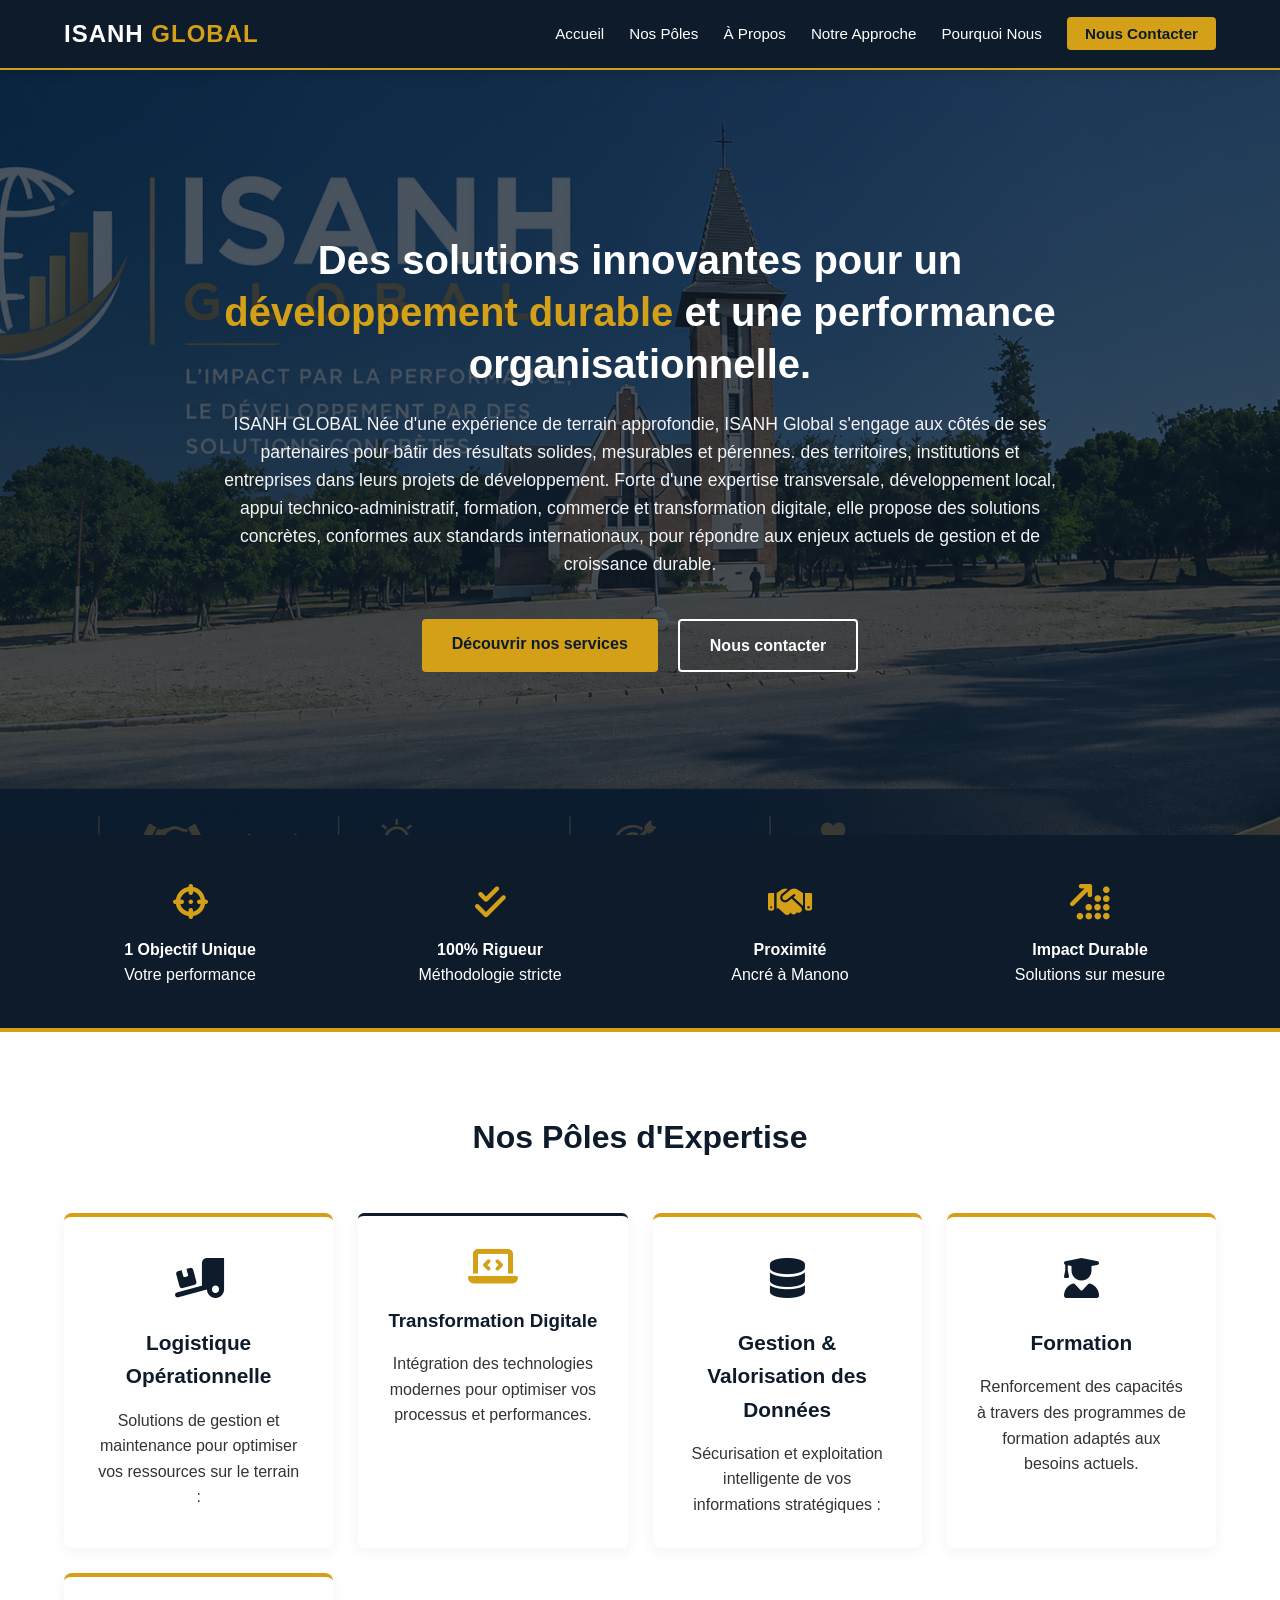
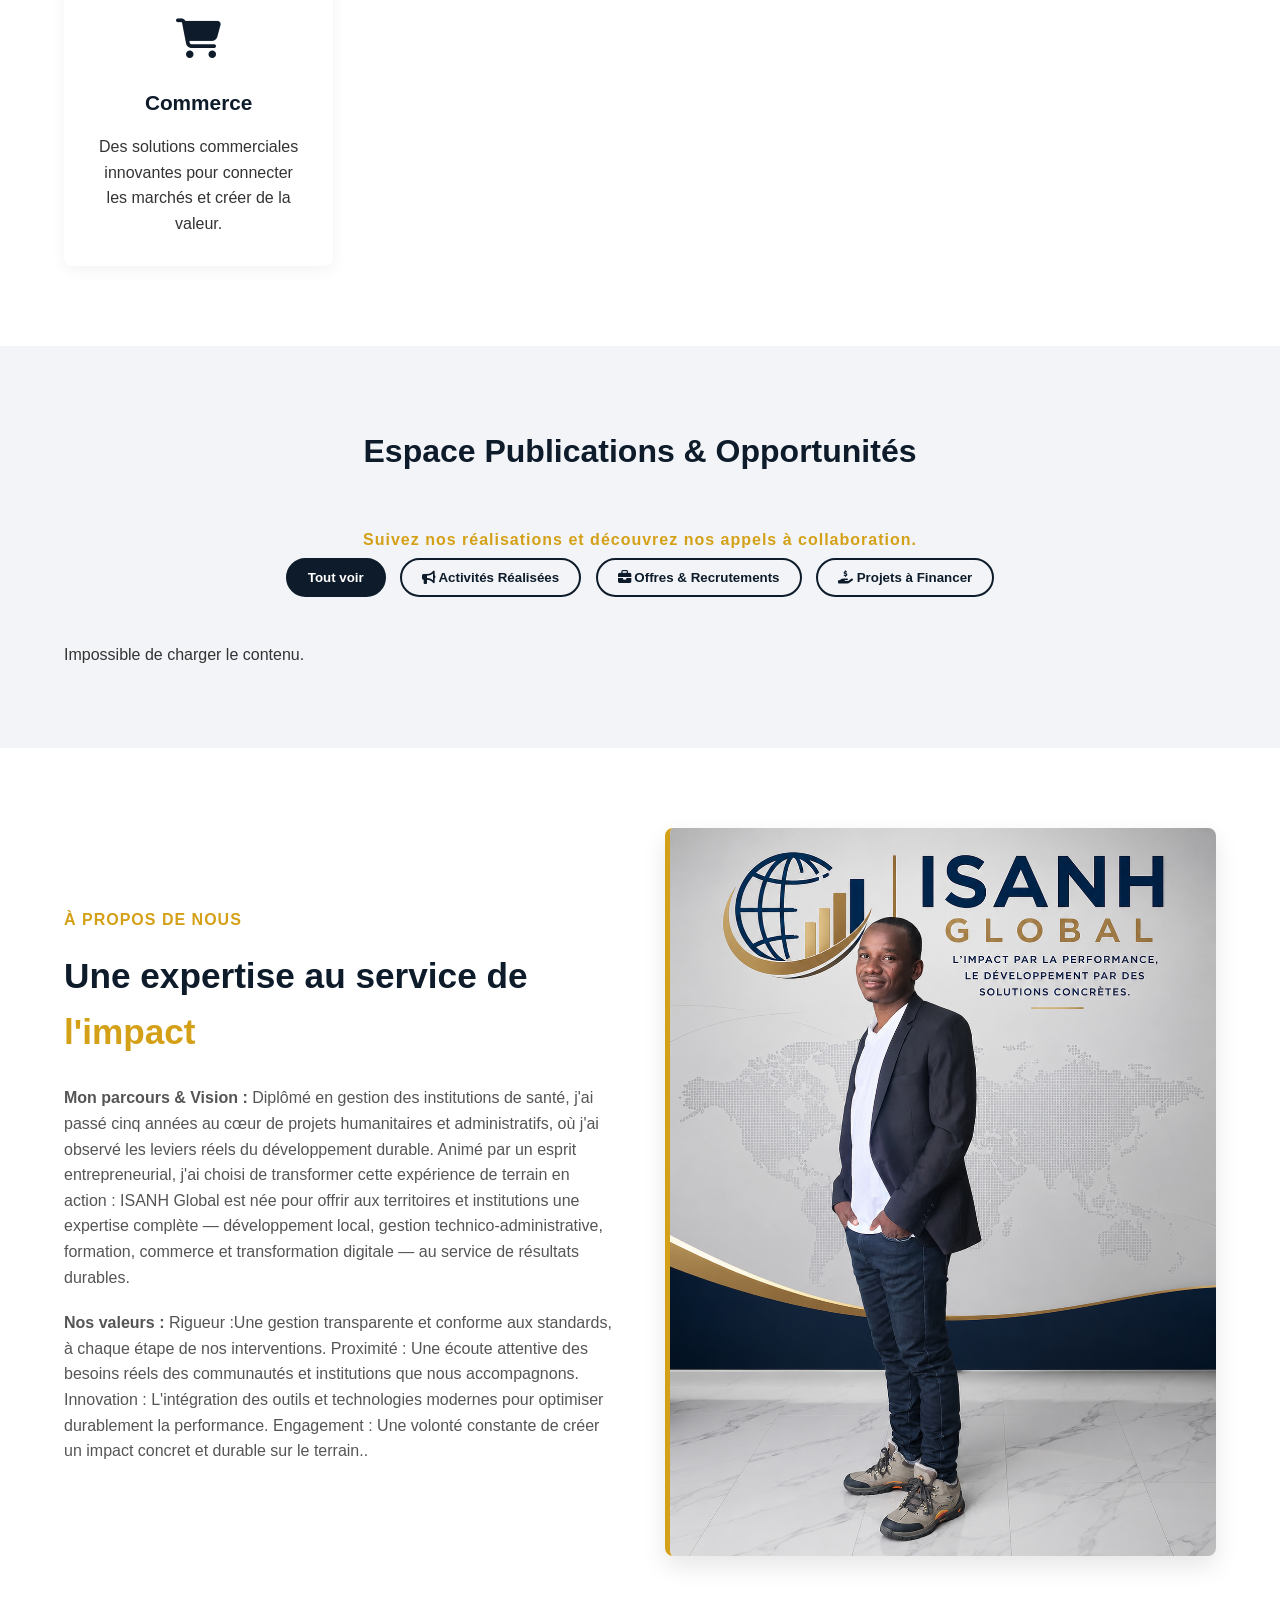
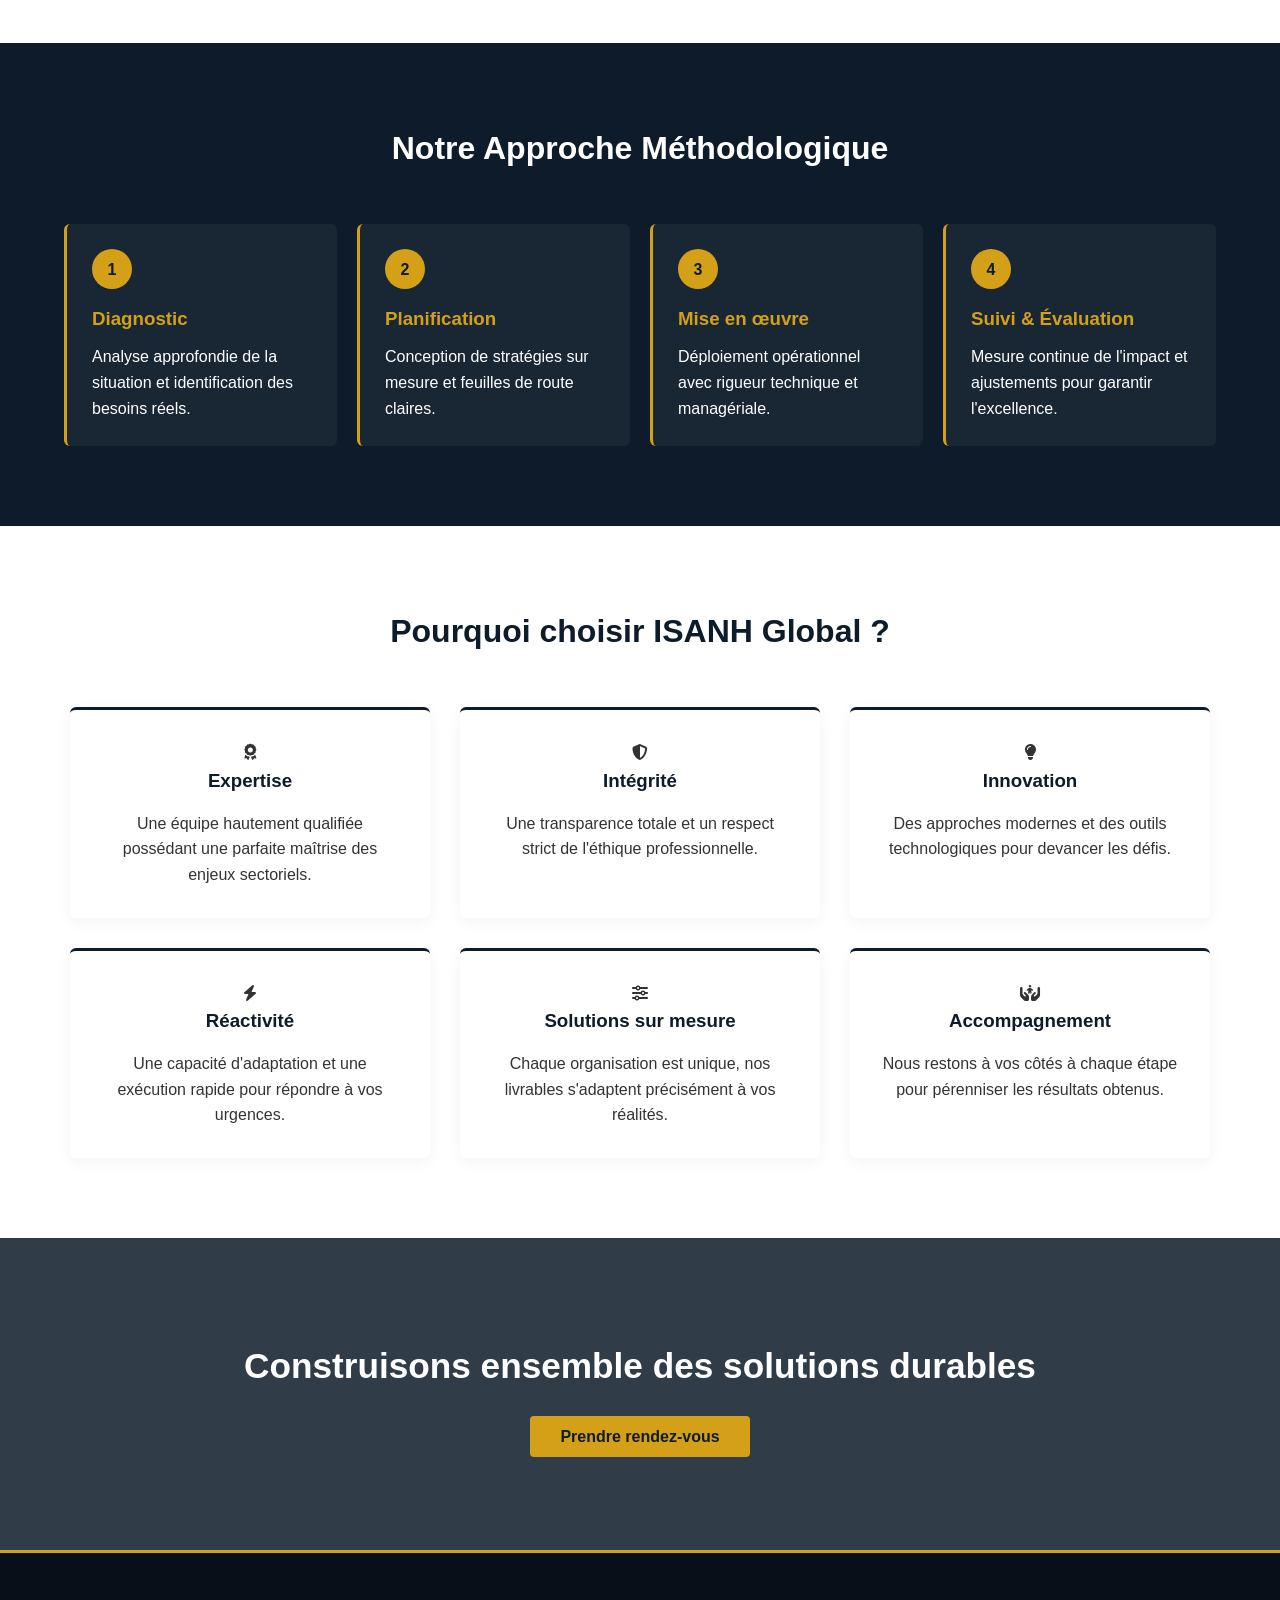
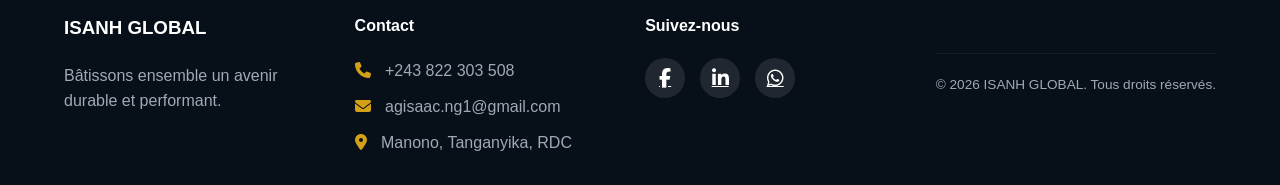
<file: index.html>
<!DOCTYPE html>
<html lang="fr">
<head>
    <meta charset="UTF-8">
    <meta name="viewport" content="width=device-width, initial-scale=1.0">
    <title>ISANH GLOBAL | Performance & Solutions</title>
    <link rel="stylesheet" href="https://cdnjs.cloudflare.com/ajax/libs/font-awesome/6.4.0/css/all.min.css">
    <link rel="stylesheet" href="style.css">
</head>
<body>

    <header class="site-header">
        <div class="header-container">
            <div class="logo">ISANH <span class="gold-text">GLOBAL</span></div>
            <nav class="main-nav">
                <ul class="nav-links">
                    <li><a href="#accueil">Accueil</a></li>
                    <li><a href="#poles">Nos Pôles</a></li>
                    <li><a href="#apropos">À Propos</a></li>
                    <li><a href="#approche">Notre Approche</a></li>
                    <li><a href="#pourquoi">Pourquoi Nous</a></li>
                    <li><a href="#contact" class="nav-btn-contact">Nous Contacter</a></li>
                </ul>
            </nav>
        </div>
    </header>

    <section id="accueil" class="hero-section">
        <div class="hero-overlay"></div>
        <div class="hero-content">
            <h1>Des solutions innovantes pour un <span class="gold-text">développement durable</span> et une performance organisationnelle.</h1>
            <p class="hero-subtitle">ISANH GLOBAL Née d'une expérience de terrain approfondie, ISANH Global s'engage aux côtés de ses partenaires pour bâtir des résultats solides, mesurables et pérennes. des territoires, institutions et entreprises dans leurs projets de développement. Forte d'une expertise transversale, développement local, appui technico-administratif, formation, commerce et transformation digitale, elle propose des solutions concrètes, conformes aux standards internationaux, pour répondre aux enjeux actuels de gestion et de croissance durable.</p>
            <div class="hero-buttons">
                <a href="#poles" class="btn btn-gold">Découvrir nos services</a>
                <a href="https://wa.me/243822303508" target="_blank" class="btn btn-outline">Nous contacter</a>
            </div>
        </div>
    </section>

    <!-- 2. NOTRE ENGAGEMENT DE DÉPART (À la place des faux chiffres) -->
    <section class="stats-section">
        <div class="container stats-grid">
            <div class="stat-card">
                <h3><i class="fa-solid fa-crosshairs"></i></h3>
                <p><strong>1 Objectif Unique</strong><br>Votre performance</p>
            </div>
            <div class="stat-card">
                <h3><i class="fa-solid fa-check-double"></i></h3>
                <p><strong>100% Rigueur</strong><br>Méthodologie stricte</p>
            </div>
            <div class="stat-card">
                <h3><i class="fa-solid fa-handshake"></i></h3>
                <p><strong>Proximité</strong><br>Ancré à Manono</p>
            </div>
            <div class="stat-card">
                <h3><i class="fa-solid fa-arrow-up-right-dots"></i></h3>
                <p><strong>Impact Durable</strong><br>Solutions sur mesure</p>
            </div>
        </div>
    </section>
<!-- SECTION NOS POLES -->
<section id="poles" class="section-padding">
    <div class="container">
        <h2 class="section-title text-center">Nos Pôles d'Expertise</h2>
        
        <div class="poles-grid">
            
            <!-- Pôle Logistique -->
            <div class="pole-card">
                <div class="pole-icon"><i class="fas fa-truck-loading"></i></div>
                <h3>Logistique Opérationnelle</h3>
                <p>Solutions de gestion et maintenance pour optimiser vos ressources sur le terrain :</p>
              <!-- Pôle Transformation Digitale -->  
            </div>
            <div class="card-expertise">
                    <i class="fa-solid fa-laptop-code card-icon"></i>
                    <h3>Transformation Digitale</h3>
                    <p>Intégration des technologies modernes pour optimiser vos processus et performances.</p>
                </div>

            <!-- Pôle Gestion des Données -->
            <div class="pole-card">
                <div class="pole-icon"><i class="fas fa-database"></i></div>
                <h3>Gestion & Valorisation des Données</h3>
                <p>Sécurisation et exploitation intelligente de vos informations stratégiques :</p>
                
            </div>

            <!-- Pôle Formation -->
            <div class="pole-card">
                <div class="pole-icon"><i class="fas fa-user-graduate"></i></div>
                <h3>Formation</h3>
                <p>Renforcement des capacités à travers des programmes de formation adaptés aux besoins actuels.</p>
            </div>

            <!-- Pôle Commerce -->
            <div class="pole-card">
                <div class="pole-icon"><i class="fas fa-shopping-cart"></i></div>
                <h3>Commerce</h3>
                <p>Des solutions commerciales innovantes pour connecter les marchés et créer de la valeur.</p>
            </div>

        </div>
    </div>
</section>
    
<!-- SECTION PUBLICATIONS & OPPORTUNITÉS -->
<section id="publications" class="section-padding bg-light">
    <div class="container">
        <h2 class="section-title text-center">Espace Publications & Opportunités</h2>
        <p class="text-center section-subtitle">Suivez nos réalisations et découvrez nos appels à collaboration.</p>
        
        <!-- Filtres / Boutons de publication -->
        <div class="publication-buttons text-center">
            <button class="btn btn-pub active" onclick="filterPublications('all')">Tout voir</button>
            <button class="btn btn-pub" onclick="filterPublications('activites')"><i class="fas fa-bullhorn"></i> Activités Réalisées</button>
            <button class="btn btn-pub" onclick="filterPublications('offres')"><i class="fas fa-briefcase"></i> Offres & Recrutements</button>
            <button class="btn btn-pub" onclick="filterPublications('projets')"><i class="fas fa-hand-holding-usd"></i> Projets à Financer</button>
        </div>

<!-- GRILLE DES PUBLICATIONS (VIDE - EN ATTENTE) -->
<div class="publications-grid">
    
    <div id="liste-publications">
        <div id="zone-publications" class="publications-grid">
    <p>Chargement des publications...</p>
</div>

        </div>
    </section>

    <section id="apropos" class="section-padding">
        <div class="container grid-2-columns">
            <div class="about-text">
                <span class="section-subtitle">À PROPOS DE NOUS</span>
                <h2>Une expertise au service de <span class="gold-text">l'impact</span></h2>
                <p><strong>Mon parcours & Vision :</strong> Diplômé en gestion des institutions de santé, j'ai passé cinq années au cœur de projets humanitaires et administratifs, où j'ai observé les leviers réels du développement durable. Animé par un esprit entrepreneurial, j'ai choisi de transformer cette expérience de terrain en action : ISANH Global est née pour offrir aux territoires et institutions une expertise complète — développement local, gestion technico-administrative, formation, commerce et transformation digitale — au service de résultats durables.</p>
                <p><strong>Nos valeurs :</strong> Rigueur :Une gestion transparente et conforme aux standards, à chaque étape de nos interventions.
Proximité : Une écoute attentive des besoins réels des communautés et institutions que nous accompagnons.
Innovation : L'intégration des outils et technologies modernes pour optimiser durablement la performance.
Engagement : Une volonté constante de créer un impact concret et durable sur le terrain..</p>
            </div>
            <div class="about-image-box">
                <img src="./mon-profil.png" alt="Directeur ISANH GLOBAL" class="about-img">
            </div>
        </div>
    </section>

    <section id="approche" class="section-padding bg-dark">
        <div class="container">
            <h2 class="section-title text-center text-white">Notre Approche Méthodologique</h2>
            <div class="approche-timeline">
                <div class="step">
                    <div class="step-number">1</div>
                    <h3>Diagnostic</h3>
                    <p>Analyse approfondie de la situation et identification des besoins réels.</p>
                </div>
                <div class="step">
                    <div class="step-number">2</div>
                    <h3>Planification</h3>
                    <p>Conception de stratégies sur mesure et feuilles de route claires.</p>
                </div>
                <div class="step">
                    <div class="step-number">3</div>
                    <h3>Mise en œuvre</h3>
                    <p>Déploiement opérationnel avec rigueur technique et managériale.</p>
                </div>
                <div class="step">
                    <div class="step-number">4</div>
                    <h3>Suivi & Évaluation</h3>
                    <p>Mesure continue de l'impact et ajustements pour garantir l'excellence.</p>
                </div>
            </div>
        </div>
    </section>

    <section id="pourquoi" class="section-padding">
        <div class="container">
            <h2 class="section-title">Pourquoi choisir ISANH Global ?</h2>
            <div class="grid-3-columns">
                <div class="why-card">
                    <i class="fa-solid fa-award why-icon"></i>
                    <h3>Expertise</h3>
                    <p>Une équipe hautement qualifiée possédant une parfaite maîtrise des enjeux sectoriels.</p>
                </div>
                <div class="why-card">
                    <i class="fa-solid fa-shield-halved why-icon"></i>
                    <h3>Intégrité</h3>
                    <p>Une transparence totale et un respect strict de l'éthique professionnelle.</p>
                </div>
                <div class="why-card">
                    <i class="fa-solid fa-lightbulb why-icon"></i>
                    <h3>Innovation</h3>
                    <p>Des approches modernes et des outils technologiques pour devancer les défis.</p>
                </div>
                <div class="why-card">
                    <i class="fa-solid fa-bolt why-icon"></i>
                    <h3>Réactivité</h3>
                    <p>Une capacité d'adaptation et une exécution rapide pour répondre à vos urgences.</p>
                </div>
                <div class="why-card">
                    <i class="fa-solid fa-sliders why-icon"></i>
                    <h3>Solutions sur mesure</h3>
                    <p>Chaque organisation est unique, nos livrables s'adaptent précisément à vos réalités.</p>
                </div>
                <div class="why-card">
                    <i class="fa-solid fa-hands-holding-child why-icon"></i>
                    <h3>Accompagnement</h3>
                    <p>Nous restons à vos côtés à chaque étape pour pérenniser les résultats obtenus.</p>
                </div>
            </div>
        </div>
    </section>

    <section class="cta-banner">
        <div class="cta-overlay"></div>
        <div class="cta-content">
            <h2>Construisons ensemble des solutions durables</h2>
            <a href="https://wa.me/243822303508?text=Je%20souhaite%20prendre%20rendez-vous" target="_blank" class="btn btn-gold">Prendre rendez-vous</a>
        </div>
    </section>

    <footer id="contact" class="site-footer">
        <div class="container footer-grid">
            <div class="footer-about">
                <h3>ISANH GLOBAL</h3>
                <p>Bâtissons ensemble un avenir durable et performant.</p>
            </div>
            <div class="footer-contact">
                <h4>Contact</h4>
                <p><i class="fa-solid fa-phone"></i> +243 822 303 508</p>
                <p><i class="fa-solid fa-envelope"></i> agisaac.ng1@gmail.com</p>
                <p><i class="fa-solid fa-location-dot"></i> Manono, Tanganyika, RDC</p>
            </div>
            <div class="footer-social">
                <h4>Suivez-nous</h4>
<div class="social-icons">
    <a href="https://www.facebook.com/profile.php?id=100064615036930" target="_blank" rel="noopener noreferrer"><i class="fa-brands fa-facebook-f"></i></a>
    <a href="https://www.linkedin.com/groups/32700083" target="_blank" rel="noopener noreferrer"><i class="fa-brands fa-linkedin-in"></i></a>
    <a href="https://wa.me/243822303508" target="_blank" rel="noopener noreferrer"><i class="fa-brands fa-whatsapp"></i></a>
</div>
        </div>
        <div class="footer-bottom">
            <p>&copy; 2026 ISANH GLOBAL. Tous droits réservés.</p>
        </div>
    </footer>
<script src="app.js"></script>
</body>
</html>
</file>
<file: style.css>
/* RESET DES MARGES & CONFIGURATION DE BASE */
* {
    margin: 0;
    padding: 0;
    box-sizing: border-box;
}

html {
    scroll-behavior: smooth;
}

body {
    font-family: 'Poppins', 'Montserrat', sans-serif;
    color: #333333;
    background-color: #ffffff;
    line-height: 1.6;
}

/* COULEURS ET TYPO REUTILISABLES */
.gold-text { color: #D4A017; }
.bg-light { background-color: #F2F4F7; }
.bg-dark { background-color: #0D1B2A; color: #ffffff; }
.text-center { text-align: center; }
.text-white { color: #ffffff !important; }

/* LAYOUT STRUCTUREL */
.container {
    width: 90%;
    max-width: 1200px;
    margin: 0 auto;
}

.section-padding {
    padding: 80px 0;
}

.section-title {
    font-size: 2rem;
    text-align: center;
    margin-bottom: 50px;
    color: #0D1B2A;
    font-weight: 700;
}

/* DESIGN DU HEADER HORIZONTAL FIXED */
.site-header {
    background-color: #0D1B2A;
    position: sticky;
    top: 0;
    z-index: 1000;
    box-shadow: 0 4px 10px rgba(0,0,0,0.1);
    border-bottom: 2px solid #D4A017;
}

.header-container {
    display: flex;
    justify-content: space-between;
    align-items: center;
    padding: 15px 5%;
}

.logo {
    font-size: 1.5rem;
    font-weight: bold;
    color: #ffffff;
    letter-spacing: 1px;
}

.nav-links {
    display: flex;
    list-style: none;
    gap: 25px;
    align-items: center;
}

.nav-links a {
    color: #ffffff;
    text-decoration: none;
    font-weight: 500;
    font-size: 0.95rem;
    transition: color 0.3s ease;
}

.nav-links a:hover {
    color: #D4A017;
}

.nav-btn-contact {
    background-color: #D4A017;
    color: #0D1B2A !important;
    padding: 8px 18px;
    border-radius: 4px;
    font-weight: 600 !important;
}

/*  /* HERO SECTION (Mise à jour avec l'image de Manono) */
.hero-section {
    position: relative;
    height: 85vh;
    display: flex;
    align-items: center;
    justify-content: center;
    text-align: center;
    /* On appelle ici votre image locale 'manono.png' */
    background: #0D1B2A url('manono.png') no-repeat center center/cover;
    background-attachment: fixed; /* Effet parallaxe élégant */
    color: #ffffff;
    padding: 0 20px;
}

.hero-overlay {
    position: absolute;
    top: 0; left: 0; width: 100%; height: 100%;
    background: rgba(13, 27, 42, 0.75); /* Voile sombre pour rendre le texte lisible */
    z-index: 1;
}

.hero-content {
    position: relative;
    z-index: 2;
    max-width: 850px;
}

.hero-content h1 {
    font-size: 2.5rem;
    line-height: 1.3;
    margin-bottom: 20px;
}

.hero-subtitle {
    font-size: 1.1rem;
    margin-bottom: 40px;
    color: #F2F4F7;
}

/* BOUTONS GENERIQUES */
.hero-buttons {
    display: flex;
    gap: 20px;
    justify-content: center;
}

.btn {
    padding: 12px 30px;
    border-radius: 4px;
    font-weight: 600;
    text-decoration: none;
    transition: all 0.3s ease;
}

.btn-gold {
    background-color: #D4A017;
    color: #0D1B2A;
}

.btn-gold:hover {
    background-color: #bfa015;
    transform: traHEROnslateY(-2px);
}

.btn-outline {
    border: 2px solid #ffffff;
    color: #ffffff;
}

.btn-outline:hover {
    background-color: #ffffff;
    color: #0D1B2A;
}

/* SECTION STATS */
.stats-section {
    background-color: #0D1B2A;
    padding: 40px 0;
    border-bottom: 4px solid #D4A017;
}

.stats-grid {
    display: table;
    width: 100%;
}

.stat-card {
    display: table-cell;
    width: 25%;
    text-align: center;
    color: #ffffff;
}

.stat-card h3 {
    font-size: 2.2rem;
    color: #D4A017;
    margin-bottom: 5px;
}

/* GRIDS FLEXIBLES (Evite les chevauchements) */
.grid-3-columns {
    display: flex;
    flex-wrap: wrap;
    gap: 30px;
    justify-content: center;
}

.card-expertise, .why-card {
    flex: 1 1 300px;
    max-width: 360px;
    background: #ffffff;
    padding: 30px;
    border-radius: 6px;
    box-shadow: 0 4px 15px rgba(0,0,0,0.05);
    text-align: center;
    border-top: 3px solid #0D1B2A;
    transition: transform 0.3s;
}

.card-expertise:hover, .why-card:hover {
    transform: translateY(-5px);
}

.card-icon {
    font-size: 2.5rem;
    color: #D4A017;
    margin-bottom: 20px;
}

.card-expertise h3, .why-card h3 {
    margin-bottom: 15px;
    color: #0D1B2A;
}

/* SECTION A PROPOS (2 Colonnes côte à côte) */
.grid-2-columns {
    display: flex;
    flex-wrap: wrap;
    gap: 50px;
    align-items: center;
}

.about-text, .about-image-box {
    flex: 1 1 450px;
}

.section-subtitle {
    color: #D4A017;
    font-weight: bold;
    letter-spacing: 1px;
}

.about-text h2 {
    font-size: 2.2rem;
    margin: 15px 0 25px;
    color: #0D1B2A;
}

.about-text p {
    margin-bottom: 20px;
    color: #555;
}

.about-img {
    width: 100%;
    border-radius: 8px;
    box-shadow: 0 10px 25px rgba(0,0,0,0.1);
    border-left: 5px solid #D4A017;
}

/* TIMELINE DE L'APPROCHE */
.approche-timeline {
    display: flex;
    flex-wrap: wrap;
    gap: 20px;
    margin-top: 40px;
}

.step {
    flex: 1 1 220px;
    background: rgba(255,255,255,0.05);
    padding: 25px;
    border-radius: 6px;
    border-left: 3px solid #D4A017;
}

.step-number {
    width: 40px;
    height: 40px;
    background: #D4A017;
    color: #0D1B2A;
    border-radius: 50%;
    display: flex;
    align-items: center;
    justify-content: center;
    font-weight: bold;
    margin-bottom: 15px;
}

.step h3 { margin-bottom: 10px; color: #D4A017; }

/* BANNIERE CALL TO ACTION (CTA) */
.cta-banner {
    position: relative;
    padding: 100px 20px;
    text-align: center;
    background: url('https://images.unsplash.com/photo-1454165804606-c3d57bc86b40?q=80&w=1920') no-repeat center center/cover;
    color: #ffffff;
}

.cta-overlay {
    position: absolute;
    top: 0; left: 0; width: 100%; height: 100%;
    background: rgba(13, 27, 42, 0.85);
}

.cta-content {
    position: relative;
    z-index: 2;
}

.cta-content h2 {
    font-size: 2.2rem;
    margin-bottom: 30px;
}

/* FOOTER COMPLET */
.site-footer {
    background-color: #070F18;
    color: #A0AAB5;
    padding: 60px 0 20px;
    border-top: 3px solid #D4A017;
}

.footer-grid {
    display: flex;
    flex-wrap: wrap;
    gap: 40px;
    justify-content: space-between;
}

.footer-about, .footer-contact, .footer-social {
    flex: 1 1 250px;
}

.site-footer h3, .site-footer h4 {
    color: #ffffff;
    margin-bottom: 20px;
}

.footer-contact p {
    margin-bottom: 10px;
}

.footer-contact i {
    color: #D4A017;
    margin-right: 10px;
}

.social-icons {
    display: flex;
    gap: 15px;
}

.social-icons a {
    color: #ffffff;
    background: rgba(255,255,255,0.1);
    width: 40px;
    height: 40px;
    display: flex;
    align-items: center;
    justify-content: center;
    border-radius: 50%;
    font-size: 1.2rem;
    transition: all 0.3s;
}

.social-icons a:hover {
    background: #D4A017;
    color: #0D1B2A;
}

.footer-bottom {
    text-align: center;
    margin-top: 40px;
    padding-top: 20px;
    border-top: 1px solid rgba(255,255,255,0.05);
    font-size: 0.85rem;
}/* --- DESIGN DES NOUVEAUX POLES --- */
.poles-grid {
    display: grid;
    grid-template-columns: repeat(auto-fit, minmax(300px, 1fr));
    gap: 30px;
    margin-top: 40px;
}

.pole-card {
    background: #ffffff;
    padding: 30px;
    border-radius: 8px;
    box-shadow: 0 4px 15px rgba(0,0,0,0.05);
    transition: transform 0.3s ease;
    border-top: 4px solid #D4A017; /* Rappel de votre couleur dorée */
}

.pole-card:hover {
    transform: translateY(-5px);
}

.pole-icon {
    font-size: 2.5rem;
    color: #0D1B2A;
    margin-bottom: 20px;
}

.pole-card h3 {
    font-size: 1.4rem;
    color: #0D1B2A;
    margin-bottom: 15px;
}

.pole-card ul {
    list-style-type: none;
    padding: 0;
    text-align: left;
}

.pole-card ul li {
    margin-bottom: 10px;
    position: relative;
    padding-left: 20px;
}

.pole-card ul li::before {
    content: "✓";
    color: #D4A017;
    position: absolute;
    left: 0;
}

/* --- DESIGN DES BOUTONS DE PUBLICATION --- */
.publication-buttons {
    margin-bottom: 40px;
}

.btn-pub {
    background: transparent;
    border: 2px solid #0D1B2A;
    color: #0D1B2A;
    padding: 10px 20px;
    margin: 5px;
    border-radius: 25px;
    cursor: pointer;
    font-weight: 600;
    transition: all 0.3s ease;
}

.btn-pub:hover, .btn-pub.active {
    background: #0D1B2A;
    color: #ffffff;
}
/* --- GRILLE DES POLES UNIFORME --- */
.poles-grid {
    display: grid;
    grid-template-columns: repeat(auto-fit, minmax(250px, 1fr));
    gap: 25px;
    margin-top: 40px;
}

.pole-card {
    background: #ffffff;
    padding: 30px;
    border-radius: 8px;
    box-shadow: 0 4px 15px rgba(0,0,0,0.05);
    transition: transform 0.3s ease;
    border-top: 4px solid #D4A017;
    text-align: center;
}

.pole-card:hover {
    transform: translateY(-5px);
}

.pole-icon {
    font-size: 2.5rem;
    color: #0D1B2A;
    margin-bottom: 15px;
}

.pole-card h3 {
    font-size: 1.3rem;
    color: #0D1B2A;
    margin-bottom: 15px;
}

.pole-card ul {
    list-style: none;
    padding: 0;
    text-align: left;
}

.pole-card ul li {
    margin-bottom: 8px;
    padding-left: 15px;
    position: relative;
    font-size: 0.95rem;
}

.pole-card ul li::before {
    content: "✓";
    color: #D4A017;
    position: absolute;
    left: 0;
}
<a href="https://www.facebook.com/nomdevotrepereprise" target="_blank" rel="noopener noreferrer">Suivez-nous sur Facebook</a>

<a href="https://www.linkedin.com/company/nomdevotreentreprise" target="_blank" rel="noopener noreferrer">Rejoignez-nous sur LinkedIn</a>

<a href="https://wa.me/votrenumero" target="_blank" rel="noopener noreferrer">Discutez avec nous sur WhatsApp</a>
</file>
